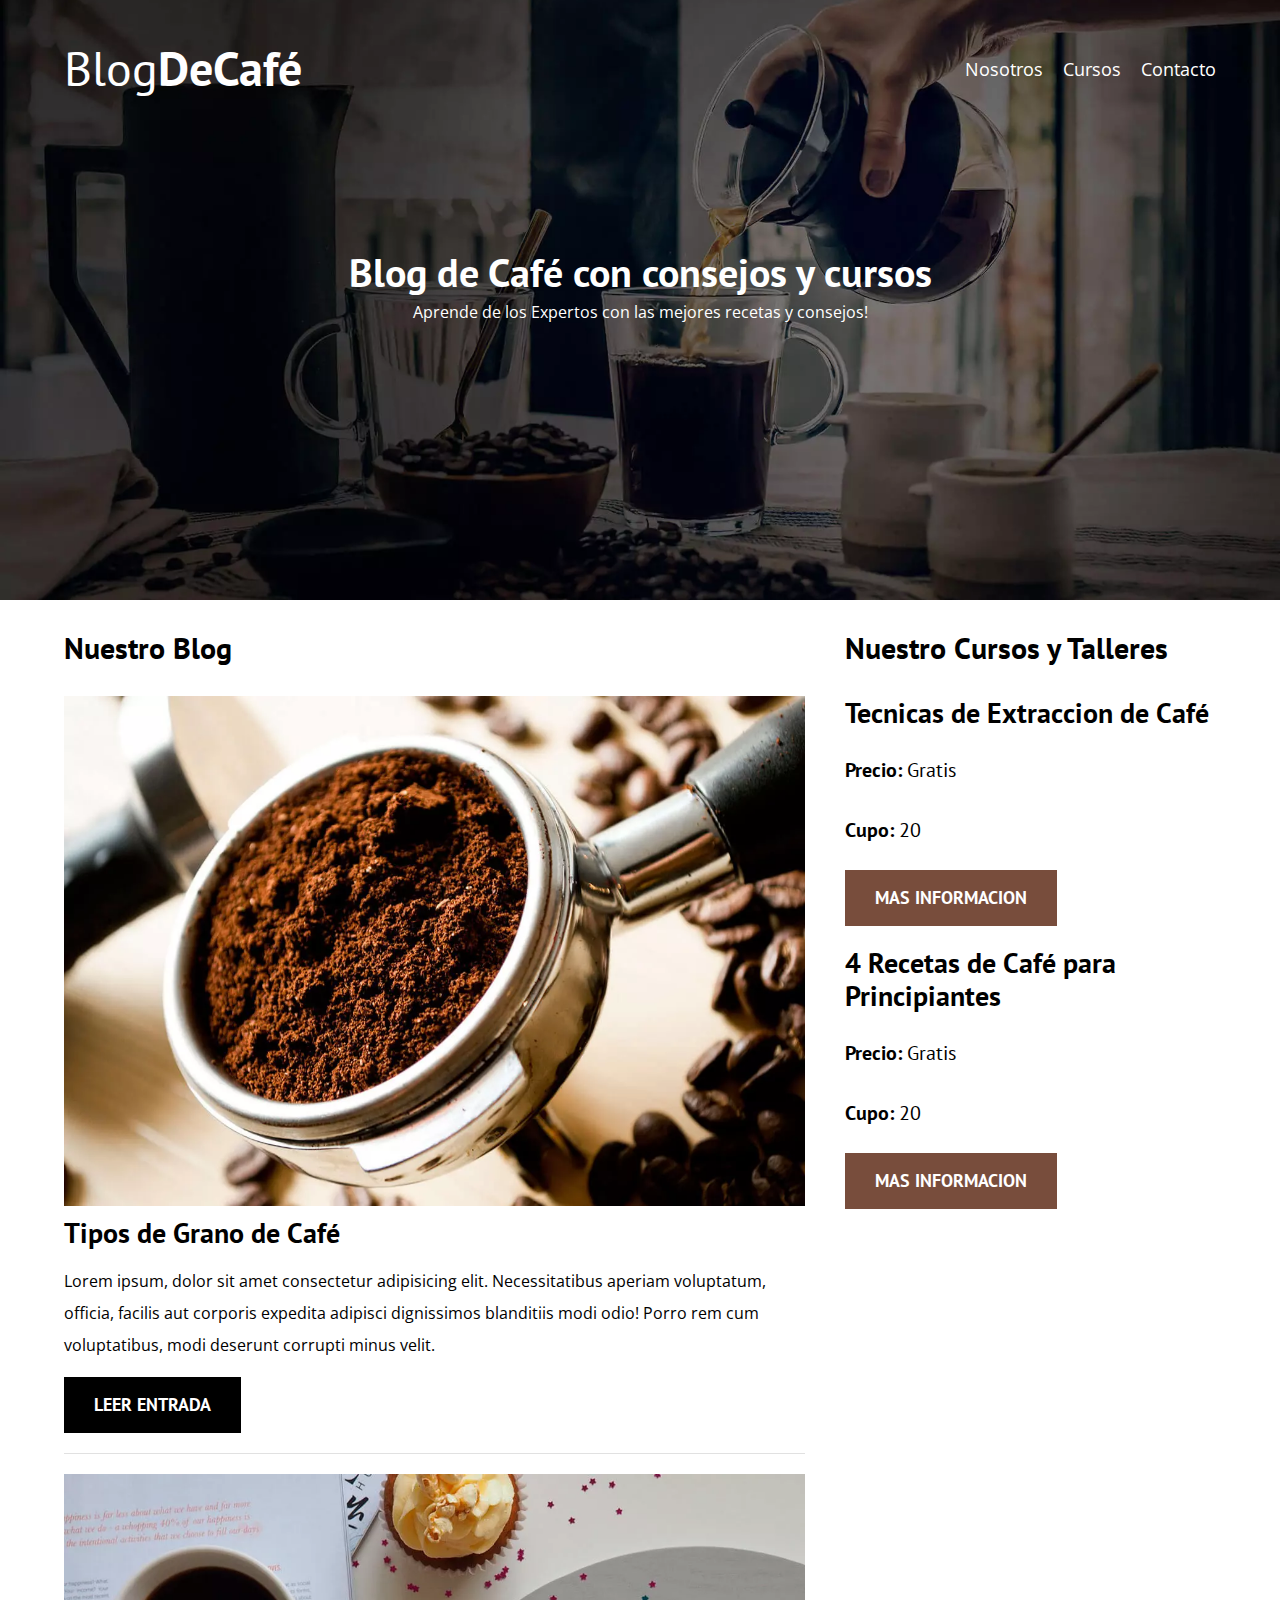
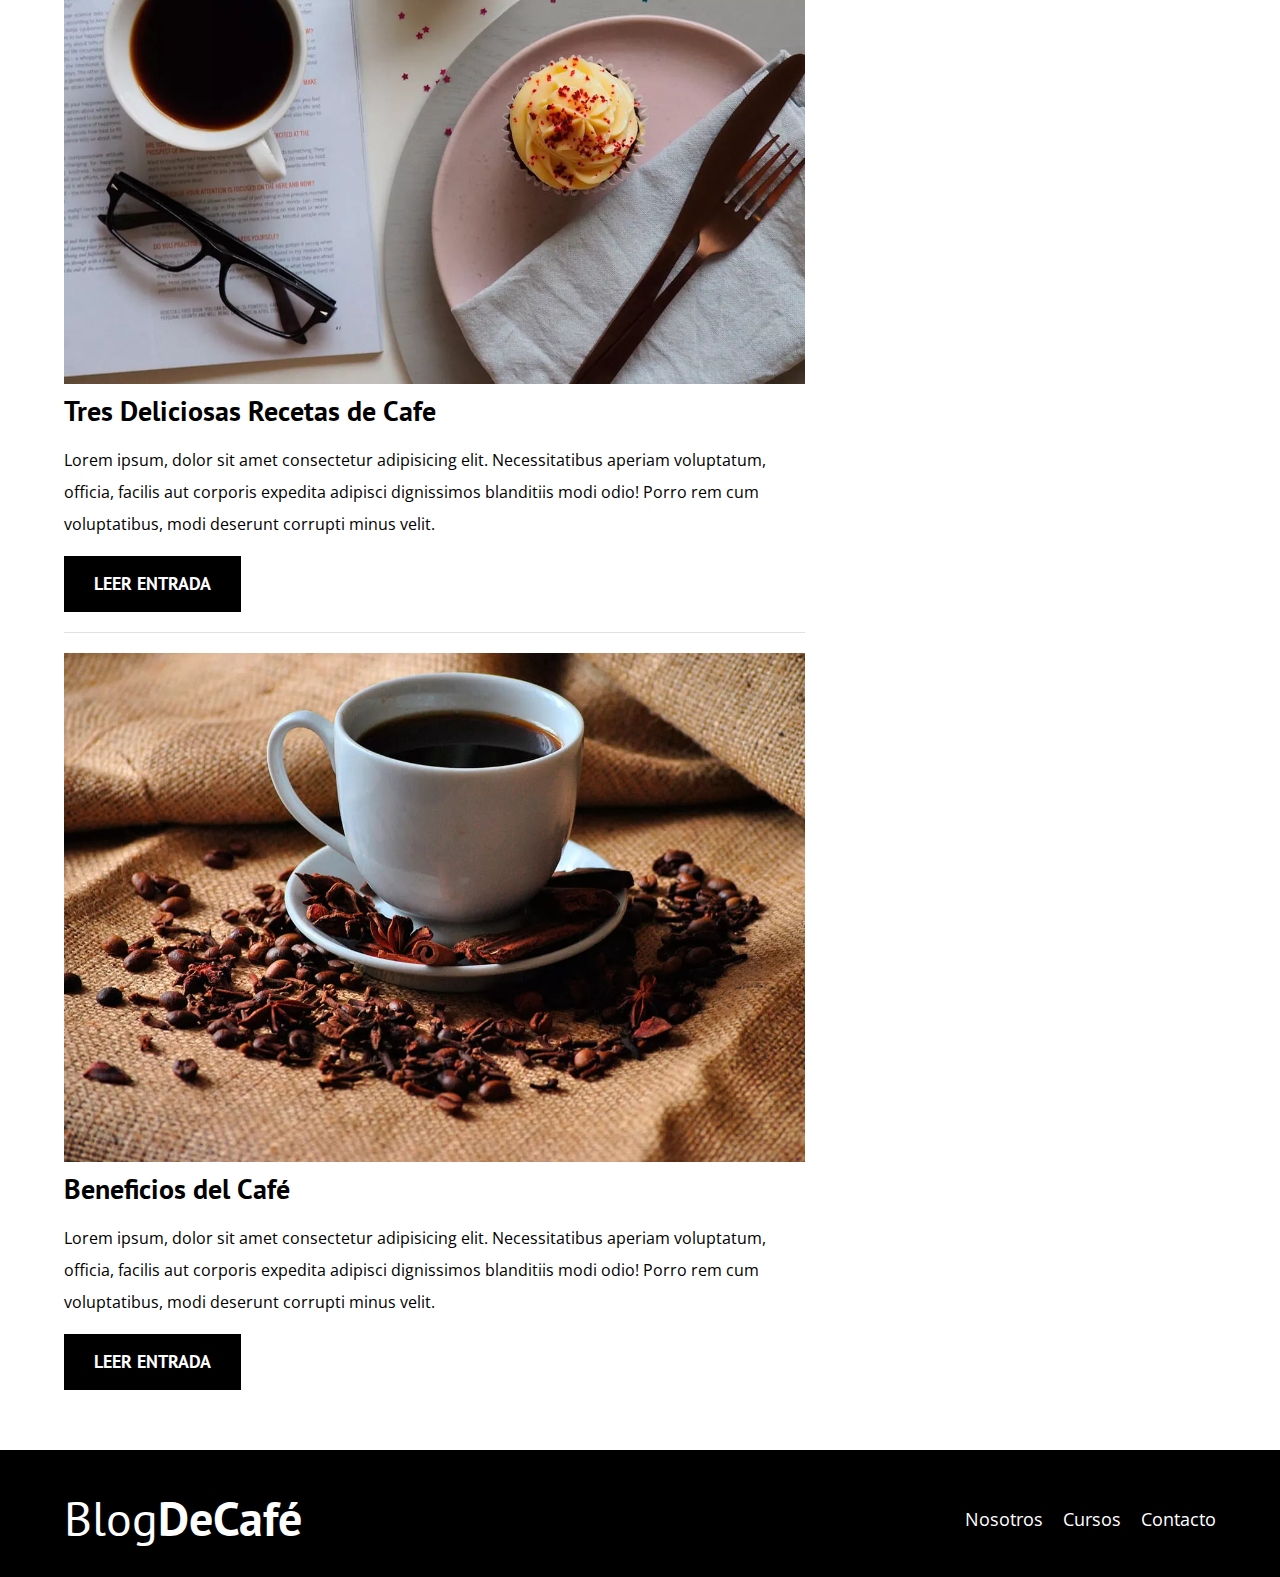
<file: index.html>
<!DOCTYPE html>
<html lang="en">
<head>
    <meta charset="UTF-8">
    <meta http-equiv="X-UA-Compatible" content="IE=edge">
    <meta name="viewport" content="width=device-width, initial-scale=1.0">
    <title>BlogDeCafé</title>
    <!--   PREFETCH   -->
    <!-- el prefetch se utiliza para darel una mejor experiencia a usuario y sea mas rapido su navegacion prefetch va a cargar la siguiente pagina que mas visitas tendra el sitio web  -->
    <link rel="prefetch " href="nosotros.html " as="document">
     

    <link rel="preconnect" href="https://fonts.googleapis.com"> 
    <link rel="preconnect" href="https://fonts.gstatic.com" crossorigin> 
    
    

        <!-- ___________PRELOAD___________________-->
        <!--la diferencia de preload a prefetch es que va a cargar los archivos para una mejor carga del sitio web y con eso se tendra un mejor rendimiento para la hora en que el usuario visite el sitio-->


       <link rel="preload" href="css/normalize.css" as="style">
       <link rel="stylesheet" href="css/normalize.css">
       
       <link rel="preload" href="https://fonts.googleapis.com/css2?family=Open+Sans&family=PT+Sans:wght@400;700&display=swap" crossorigin="crossorigin" as="font">
       <link href="https://fonts.googleapis.com/css2?family=Open+Sans&family=PT+Sans:wght@400;700&display=swap" rel="stylesheet">



       <link rel="preload" href="css/style.css" as="style">
       <link rel="stylesheet" href="css/style.css">
       
 

       <!-- TODO ESTO NOS VA A DAR MEJORAS EN EL PERFORMANCE EN LA CARGA DE LA PAGINA AL USUARIO EN LOS DISPOSITIVOS EN LOS CUALES SE HABRA LA PAGINA-->



</head>
<body>
    <header class="header">
        <div class="contenedor">
            <div class="barra">
                <a class="logo" href="index.html"><!--al hacer click en el logo se redirecionara a la pagina principal por eso es que se le pone el index.html -->
                    <h1 class="logo__nombre no-margin centrar-texto">Blog<span class="logo__bold">DeCafé</span></h1><!--se asigna span por que DE CAFE estara en negritas a comparacion de BLOG y se le asigna la clase LOGO__BOLD  -->
                </a>
                <!--este seria el tercer bloque aqui se crearan tres enlaces  nosotros cursos y contacto-->
            <nav class="navegacion">
                <a href=" nosotros.html" class="navegacion__enlace">Nosotros</a>
                <a href="cursos.html" class="navegacion__enlace">Cursos</a>
                <a href="contacto.html" class="navegacion__enlace">Contacto</a>
                </nav>
            </div>
        </div>
        <div class="header__texto "> <!--esta clase pertenece al bloque header por eso tiene ese doble guion bajo al ser un elemento de ese bloque -->
             <h2 class="no-margin">Blog de Café con consejos y cursos<!--todos los headers agregan algo de margen con esta clase se les va a quitar --></h2>
                <p class="no-margin">Aprende de los Expertos con las mejores recetas y consejos!  </p><!--este parrafo tambien tendra la clase de no margin   -->
             
             
        </div>

    </header>
    <div class="contenedor contenido-principal">
        <main class="blog">
            <h3>Nuestro Blog</h3>
            <!--cuando se tiene un blog se tiene que colocar en una etiqueta llamada article -->
            <article class="entrada"><!-- este seria un bloque con una entrada de blog-->
                <!-- Se utiliza WEBP para las imagenes por que tienen un mejor sorporte para los archivos de imagenes con el cual se ahorra tiempos de carga y con esto se hace una mejor experiencia a la hora de visitar el sitio web se adjunta el JPG por que en algunos navegadores antiguos no se puede utilizar el formato  ñ .WEBP por lo cual si no carga uno carga el otro usando la compatibilidad del navegador  -->
            <div class="entrada__imagen">
                <picture>
                    <source loading="lazy" srcset="img/blog1.webp" type="image/webp">
                    <img loading="lazy" src="img/blog1.jpg" alt="imagen blog">
                </picture>
                
            </div>
            <div class="entrada__contenido">
                <h4 class="no-margin">Tipos de Grano de Café</h4>
                <p>Lorem ipsum, dolor sit amet consectetur adipisicing elit. Necessitatibus aperiam voluptatum, officia, facilis aut corporis expedita adipisci dignissimos blanditiis modi odio! Porro rem cum voluptatibus, modi deserunt corrupti minus velit.</p>
                <a href="entrada.html" class="boton boton--primario">Leer Entrada</a>
            </div>
                 
            </article>

            <article class="entrada"><!-- este seria un bloque con una entrada de blog-->
                <div class="entrada__imagen">
                    <picture>
                        <source loading="lazy" srcset="img/blog2.webp" type="image/webp">
                        <img loading="lazy" src="img/blog2.jpg" alt="imagen blog">
                    </picture>
                </div>
                <div class="entrada__contenido">
                    <h4 class="no-margin">Tres Deliciosas Recetas de Cafe</h4>
                    <p>Lorem ipsum, dolor sit amet consectetur adipisicing elit. Necessitatibus aperiam voluptatum, officia, facilis aut corporis expedita adipisci dignissimos blanditiis modi odio! Porro rem cum voluptatibus, modi deserunt corrupti minus velit.</p>
                    <a href="entrada.html" class="boton boton--primario">Leer Entrada</a>
                </div>
                     
                </article>

                <article class="entrada"><!-- este seria un bloque con una entrada de blog-->
                    <div class="entrada__imagen"> <!--Se UTILIZA LAZY LOADING PARA QUE LAS IMAGENES A LA HORA DE ABRIR EL NAVEGADOR CARGUEN SOLO CUANDO EL USUARIO LAS VISUALIZE ESTO PARA DARLE UNA BUENA GESTION DE RECURSOS Y EL PERFORMANCE DE LAS APLICACIONES WEB AL SISTEMA -->
                        <picture>
                            <source loading="lazy" srcset="img/blog3.webp" type="image/webp">
                            <img loading="lazy" src="img/blog3.jpg" alt="imagen blog">
                        </picture>
                      
                    </div>
                    <div class="entrada__contenido">
                        <h4 class="no-margin">Beneficios del Café</h4>
                        <p>Lorem ipsum, dolor sit amet consectetur adipisicing elit. Necessitatibus aperiam voluptatum, officia, facilis aut corporis expedita adipisci dignissimos blanditiis modi odio! Porro rem cum voluptatibus, modi deserunt corrupti minus velit.</p>
                        <a href="entrada.html" class="boton boton--primario">Leer Entrada</a>
                    </div>
                         
                    </article>

                    
        </main>
            <aside class="sidebar">
            <h3>Nuestro Cursos y Talleres</h3>  
            <!--esta etiqueta llamada UL LISTA NO ORDENADA se utiliza para -->
            <ul class="cursos no-padding">
                <li class="widget-curso">
                    <h4 class="no-margin">Tecnicas de Extraccion de Café</h4>
                    <p class="widget-curso__label">Precio: 
                        <span class="widget-curso__info">Gratis </span>
                    </p>
                    <p class="widget-curso__label">Cupo: 
                        <span class="widget-curso__info">20</span>
                    </p>
                    <a href="entrada.html" class="boton boton--secundario">Mas Informacion</a>

                </li>
                <li class="widget-curso">
                    <h4 class="no-margin">4 Recetas de Café para Principiantes</h4>
                    <p class="widget-curso__label">Precio: 
                        <span class="widget-curso__info">Gratis </span>
                    </p>
                    <p class="widget-curso__label">Cupo: 
                        <span class="widget-curso__info">20</span>
                    </p>
                    <a href="entrada.html" class="boton boton--secundario">Mas Informacion</a>

                </li>
                
            </ul>
            </aside>
        
    </div>
    <footer class="footer"><!--se le pone el footer para poder aplicarle el color negro y el cotenedor para centrarlo y que no se vaya a las orillas -->
        <div class="contenedor">
            <div class="barra">
                <a class="logo" href="index.html"><!--al hacer click en el logo se redirecionara a la pagina principal por eso es que se le pone el index.html -->
                    <h1 class="logo__nombre no-margin centrar-texto">Blog<span class="logo__bold">DeCafé</span></h1><!--se asigna span por que DE CAFE estara en negritas a comparacion de BLOG y se le asigna la clase LOGO__BOLD  -->
                </a>
                <!--este seria el tercer bloque aqui se crearan tres enlaces  nosotros cursos y contacto-->
            <nav class="navegacion">
                <a href=" nosotros.html" class="navegacion__enlace">Nosotros</a>
                <a href="cursos.html" class="navegacion__enlace">Cursos</a>
                <a href="contacto.html" class="navegacion__enlace">Contacto</a>
                </nav>
            </div>
        </div>
    </footer>
     <script src="js/modernizr.js"></script>
</body>
</html>
</file>
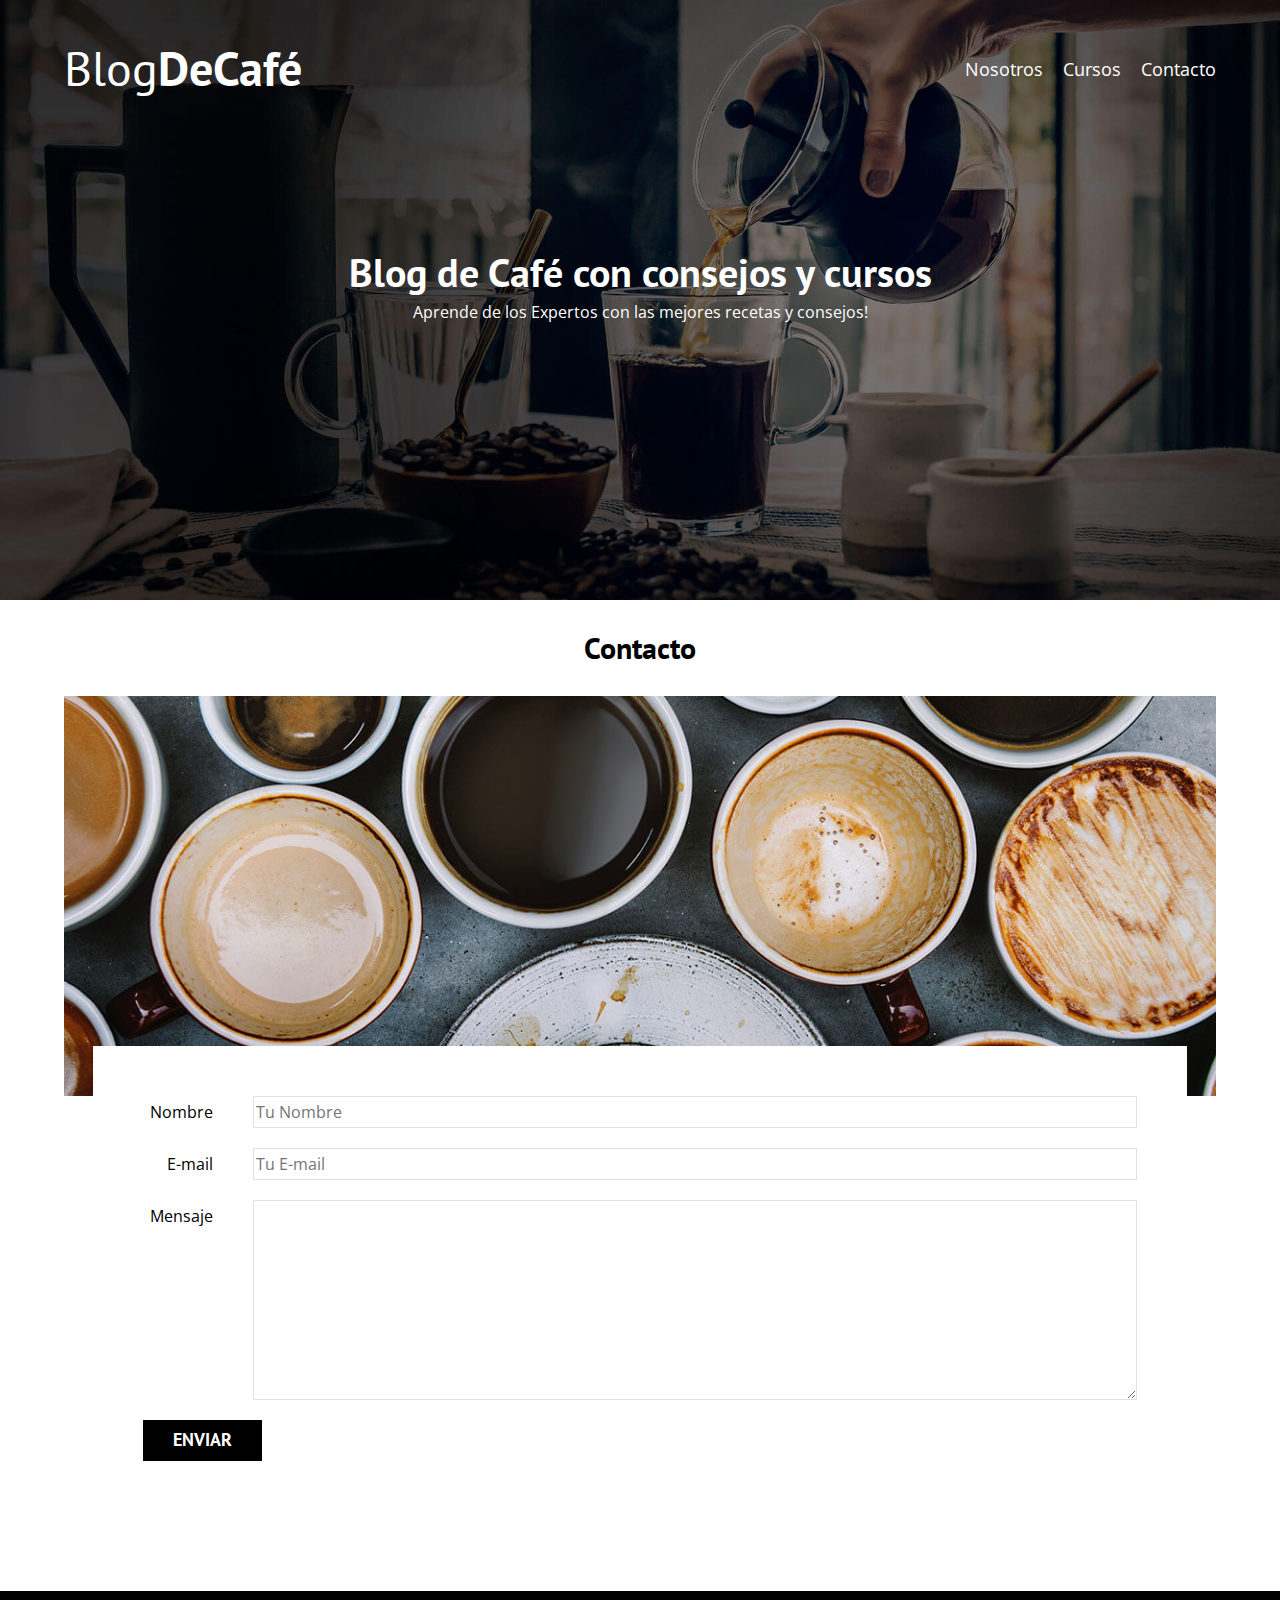
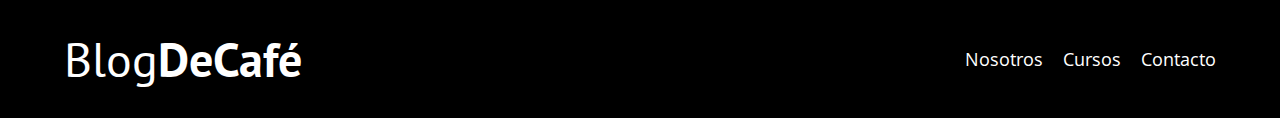
<file: contacto.html>
<!DOCTYPE html>
<html lang="en">
<head>
    <meta charset="UTF-8">
    <meta http-equiv="X-UA-Compatible" content="IE=edge">
    <meta name="viewport" content="width=device-width, initial-scale=1.0">
    <title>BlogDeCafé</title>
    <link rel="stylesheet" href="css/normalize.css">
    <link rel="preconnect" href="https://fonts.googleapis.com"> 
    <link rel="preconnect" href="https://fonts.gstatic.com" crossorigin> 
    <link href="https://fonts.googleapis.com/css2?family=Open+Sans&family=PT+Sans:wght@400;700&display=swap" rel="stylesheet">
    <link rel="stylesheet" href="css/style.css">
     
</head>
<body>
    <header class="header">
        <div class="contenedor">
            <div class="barra">
                <a class="logo" href="index.html"><!--al hacer click en el logo se redirecionara a la pagina principal por eso es que se le pone el index.html -->
                    <h1 class="logo__nombre no-margin centrar-texto">Blog<span class="logo__bold">DeCafé</span></h1><!--se asigna span por que DE CAFE estara en negritas a comparacion de BLOG y se le asigna la clase LOGO__BOLD  -->
                </a>
                <!--este seria el tercer bloque aqui se crearan tres enlaces  nosotros cursos y contacto-->
            <nav class="navegacion">
                <a href=" nosotros.html" class="navegacion__enlace">Nosotros</a>
                <a href="cursos.html" class="navegacion__enlace">Cursos</a>
                <a href="contacto.html" class="navegacion__enlace">Contacto</a>
                </nav>
            </div>
        </div>
        <div class="header__texto "> <!--esta clase pertenece al bloque header por eso tiene ese doble guion bajo al ser un elemento de ese bloque -->
             <h2 class="no-margin">Blog de Café con consejos y cursos<!--todos los headers agregan algo de margen con esta clase se les va a quitar --></h2>
                <p class="no-margin">Aprende de los Expertos con las mejores recetas y consejos!  </p><!--este parrafo tambien tendra la clase de no margin   -->
             
             
        </div>

    </header>
    <main class="contenedor">
        <h3 class="centrar-texto">Contacto</h3>
        <div class="contacto-bg"> 
        </div>

        <form class="formulario">
            <div class="campo">
            <label class="campo__label" for="nombre">Nombre</label>
            <input 
                    class="campo__field"
                     type="text" 
                    placeholder="Tu Nombre" 
                    id="nombre">
            </div>

        <div class="campo ">
            <label class="campo__label" for="email">E-mail</label>
            <input 
                    class="campo__field"
                    type="email" 
                    placeholder="Tu E-mail" 
                    id="email">
            </div>

        <div class="campo">
            <label class="campo__label" for="mensaje">Mensaje</label>
            <textarea 
                    class="campo__field campo__field--textarea"
                    id="mensaje">
            </textarea>
        </div>
        <div class="campo">
            <input 
                    type="submit" 
                    value="enviar" 
                    class="boton boton--primario">
        </div>
        </form>
        
    </main>
    <footer class="footer"><!--se le pone el footer para poder aplicarle el color negro y el cotenedor para centrarlo y que no se vaya a las orillas -->
        <div class="contenedor">
            <div class="barra">
                <a class="logo" href="index.html"><!--al hacer click en el logo se redirecionara a la pagina principal por eso es que se le pone el index.html -->
                    <h1 class="logo__nombre no-margin centrar-texto">Blog<span class="logo__bold">DeCafé</span></h1><!--se asigna span por que DE CAFE estara en negritas a comparacion de BLOG y se le asigna la clase LOGO__BOLD  -->
                </a>
                <!--este seria el tercer bloque aqui se crearan tres enlaces  nosotros cursos y contacto-->
            <nav class="navegacion">
                <a href=" nosotros.html" class="navegacion__enlace">Nosotros</a>
                <a href="cursos.html" class="navegacion__enlace">Cursos</a>
                <a href="contacto.html" class="navegacion__enlace">Contacto</a>
                </nav>
            </div>
        </div>
    </footer>
</body>
</html>
</file>
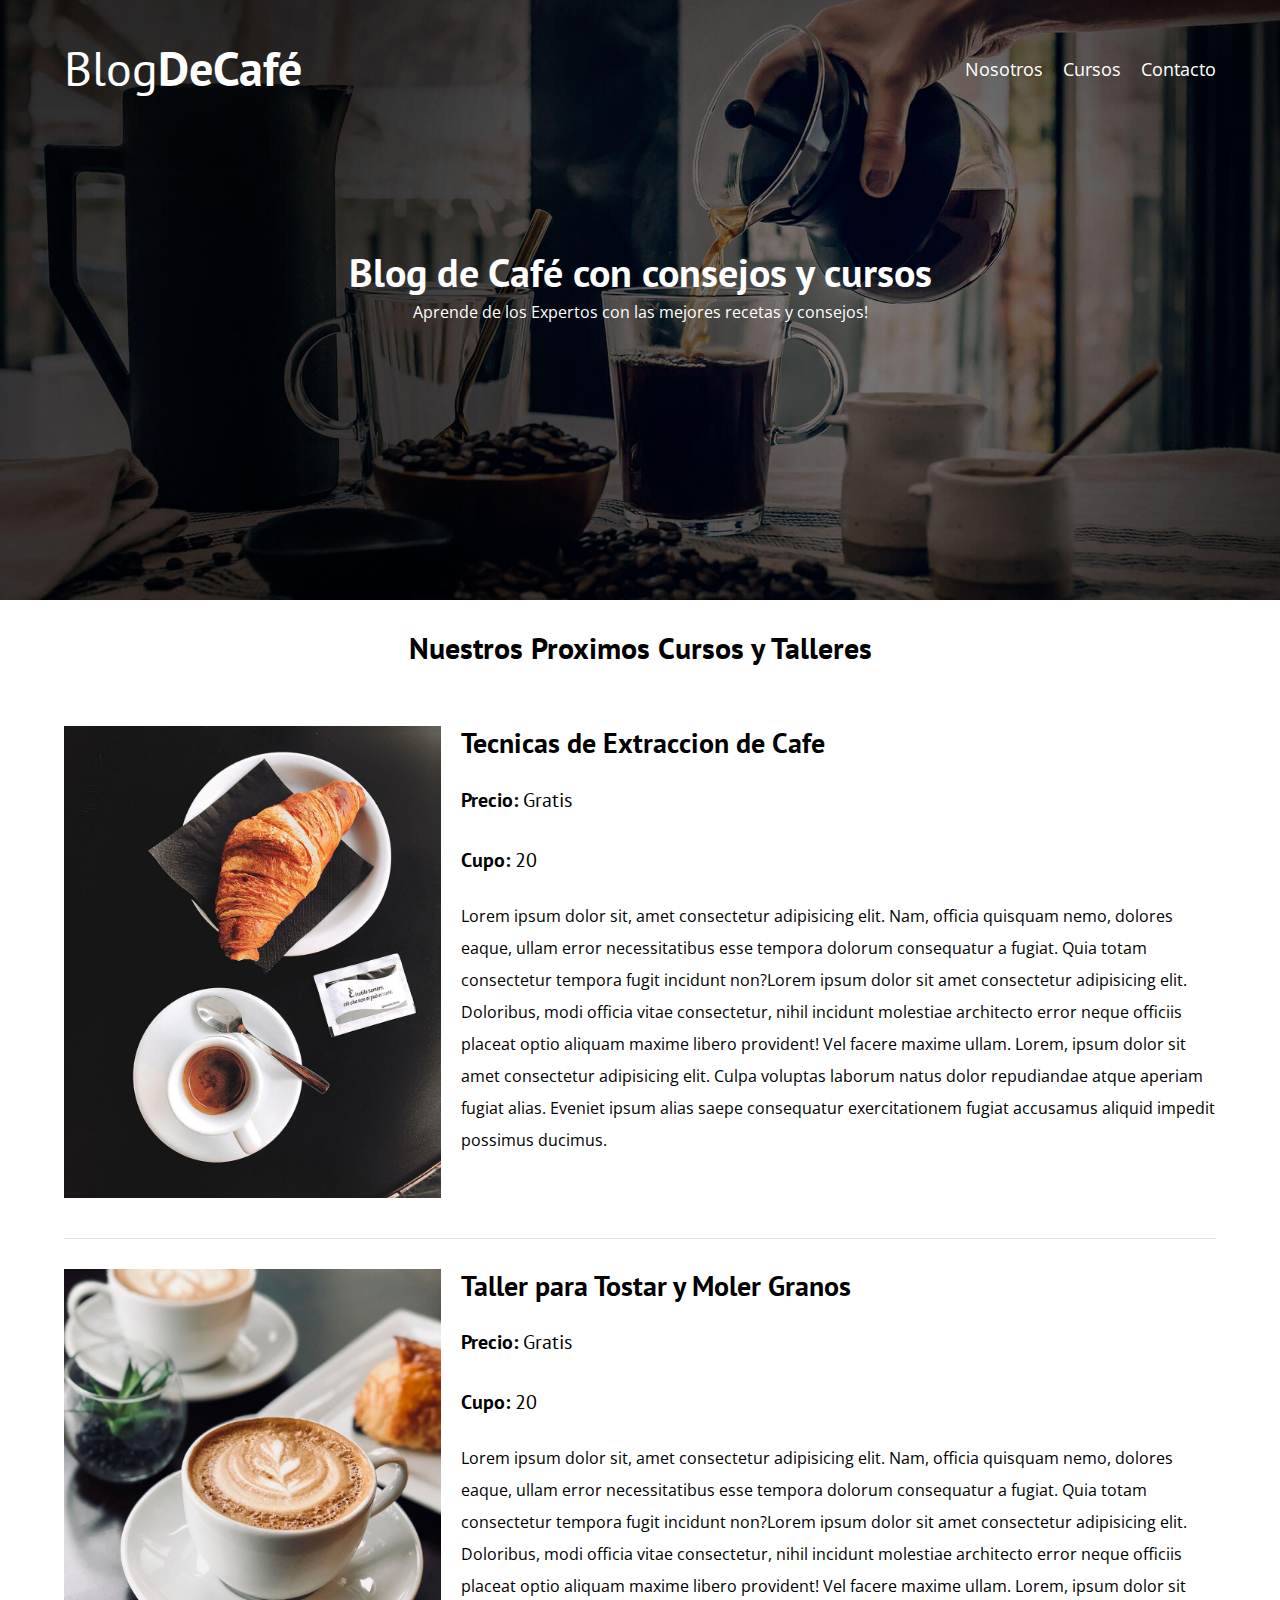
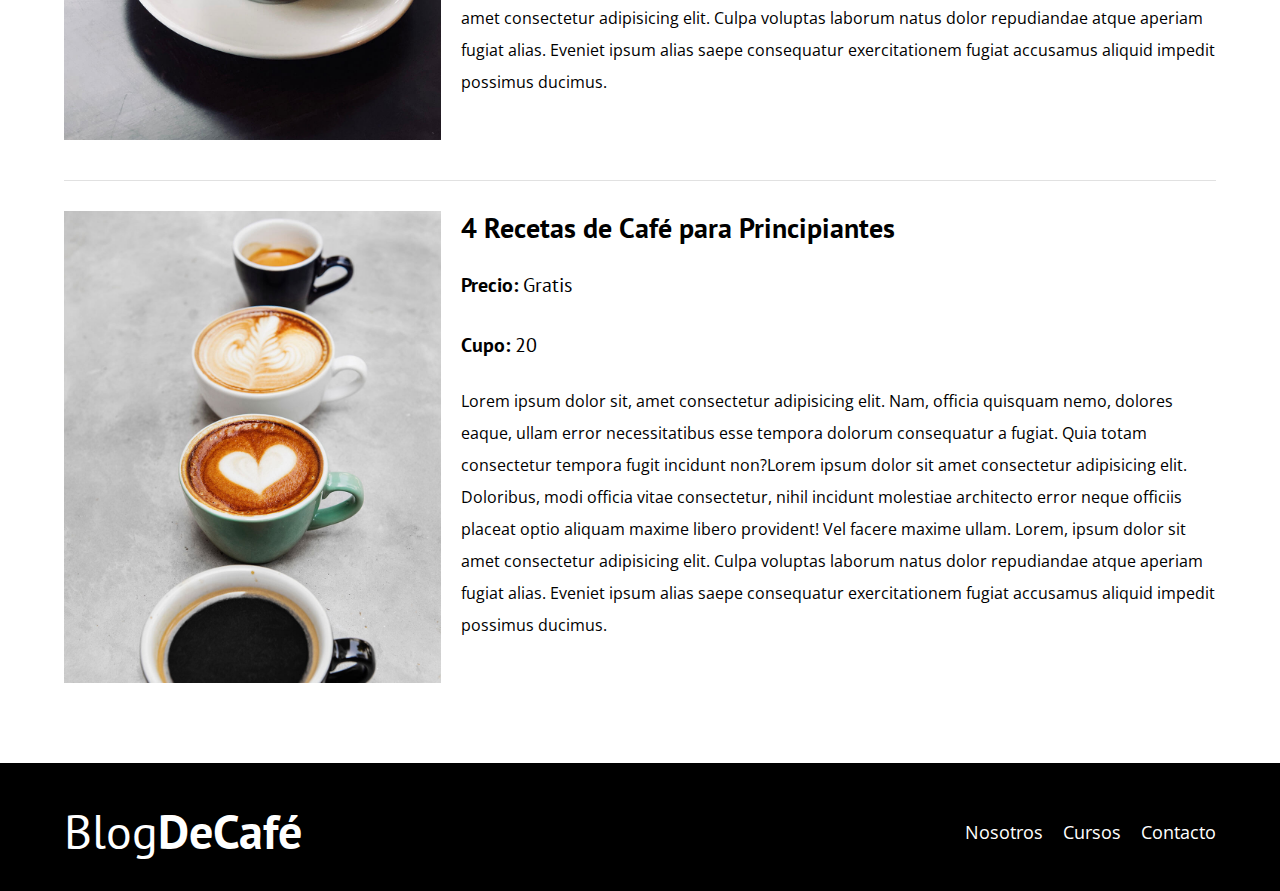
<file: cursos.html>
<!DOCTYPE html>
<html lang="en">
<head>
    <meta charset="UTF-8">
    <meta http-equiv="X-UA-Compatible" content="IE=edge">
    <meta name="viewport" content="width=device-width, initial-scale=1.0">
    <title>BlogDeCafé</title>
    <link rel="stylesheet" href="css/normalize.css">
    <link rel="preconnect" href="https://fonts.googleapis.com"> 
    <link rel="preconnect" href="https://fonts.gstatic.com" crossorigin> 
    <link href="https://fonts.googleapis.com/css2?family=Open+Sans&family=PT+Sans:wght@400;700&display=swap" rel="stylesheet">
    <link rel="stylesheet" href="css/style.css">
     
</head>
<body>
    <header class="header">
        <div class="contenedor">
            <div class="barra">
                <a class="logo" href="index.html"><!--al hacer click en el logo se redirecionara a la pagina principal por eso es que se le pone el index.html -->
                    <h1 class="logo__nombre no-margin centrar-texto">Blog<span class="logo__bold">DeCafé</span></h1><!--se asigna span por que DE CAFE estara en negritas a comparacion de BLOG y se le asigna la clase LOGO__BOLD  -->
                </a>
                <!--este seria el tercer bloque aqui se crearan tres enlaces  nosotros cursos y contacto-->
            <nav class="navegacion">
                <a href=" nosotros.html" class="navegacion__enlace">Nosotros</a>
                <a href="cursos.html" class="navegacion__enlace">Cursos</a>
                <a href="contacto.html" class="navegacion__enlace">Contacto</a>
                </nav>
            </div>
        </div>
        <div class="header__texto "> <!--esta clase pertenece al bloque header por eso tiene ese doble guion bajo al ser un elemento de ese bloque -->
             <h2 class="no-margin">Blog de Café con consejos y cursos<!--todos los headers agregan algo de margen con esta clase se les va a quitar --></h2>
                <p class="no-margin">Aprende de los Expertos con las mejores recetas y consejos!  </p><!--este parrafo tambien tendra la clase de no margin   -->
             
             
        </div>
    </header>

<main class="contenedor">
        <h3 class="centrar-texto">Nuestros Proximos Cursos y Talleres</h3>
        <div class="curso">
            <div class="curso__imagen">
                <img src="img/curso1.jpg" alt="imagen del curso">
            </div>
         <div class="curso__informacion">
        
    <!--++++++++++++++++++++++++++++++++++++++++++++++++++++++++++++++++++++-->
                <h4 class="no-margin">Tecnicas de Extraccion de Cafe</h4>
                <p class="curso__label">Precio: 
                    <span class="curso__info">Gratis </span>
                </p>
                <p class="curso__label">Cupo: 
                    <span class="curso__info">20</span>
                </p>
                <p class="curso__descripcion">
                    Lorem ipsum dolor sit, amet consectetur adipisicing elit. Nam, officia quisquam nemo, dolores eaque, ullam error necessitatibus esse tempora dolorum consequatur a fugiat. Quia totam consectetur tempora fugit incidunt non?Lorem ipsum dolor sit amet consectetur adipisicing elit. Doloribus, modi officia vitae consectetur, nihil incidunt molestiae architecto error neque officiis placeat optio aliquam maxime libero provident! Vel facere maxime ullam. Lorem, ipsum dolor sit amet consectetur adipisicing elit. Culpa voluptas laborum natus dolor repudiandae atque aperiam fugiat alias. Eveniet ipsum alias saepe consequatur exercitationem fugiat accusamus aliquid impedit possimus ducimus.
                </p>
        
           </div><!--Este cierra el curso informacion-->
           </div><!--Este Div Cierra el Curso-->
    
           
           <div class="curso">
            <div class="curso__imagen">
                <img src="img/curso2.jpg" alt="imagen del curso">
            </div>
           <div class="curso__informacion">
                <h4 class="no-margin">Taller para Tostar y Moler Granos</h4>
                <p class="curso__label">Precio: 
                    <span class="curso__info">Gratis </span>
                </p>
                <p class="curso__label">Cupo: 
                    <span class="curso__info">20</span>
                </p>
                <p class="curso__descripcion ">
                    Lorem ipsum dolor sit, amet consectetur adipisicing elit. Nam, officia quisquam nemo, dolores eaque, ullam error necessitatibus esse tempora dolorum consequatur a fugiat. Quia totam consectetur tempora fugit incidunt non?Lorem ipsum dolor sit amet consectetur adipisicing elit. Doloribus, modi officia vitae consectetur, nihil incidunt molestiae architecto error neque officiis placeat optio aliquam maxime libero provident! Vel facere maxime ullam. Lorem, ipsum dolor sit amet consectetur adipisicing elit. Culpa voluptas laborum natus dolor repudiandae atque aperiam fugiat alias. Eveniet ipsum alias saepe consequatur exercitationem fugiat accusamus aliquid impedit possimus ducimus.
                </p>
        
           </div><!--Este cierra el curso informacion-->
           </div><!--Este Div Cierra el Curso-->
        
           <div class="curso">
            <div class="curso__imagen">
                <img src="img/curso3.jpg" alt="imagen del curso">
            </div>
           <div class="curso__informacion">
                <h4 class="no-margin">4 Recetas de Café para Principiantes</h4>
                <p class="curso__label">Precio: 
                    <span class="widget-curso__info">Gratis </span>
                </p>
                <p class="curso__label">Cupo: 
                    <span class="curso__info">20</span>
                </p>
                <p class="curso__descripcion ">
                    Lorem ipsum dolor sit, amet consectetur adipisicing elit. Nam, officia quisquam nemo, dolores eaque, ullam error necessitatibus esse tempora dolorum consequatur a fugiat. Quia totam consectetur tempora fugit incidunt non?Lorem ipsum dolor sit amet consectetur adipisicing elit. Doloribus, modi officia vitae consectetur, nihil incidunt molestiae architecto error neque officiis placeat optio aliquam maxime libero provident! Vel facere maxime ullam. Lorem, ipsum dolor sit amet consectetur adipisicing elit. Culpa voluptas laborum natus dolor repudiandae atque aperiam fugiat alias. Eveniet ipsum alias saepe consequatur exercitationem fugiat accusamus aliquid impedit possimus ducimus.
                </p>
        
           </div><!--Este cierra el curso informacion-->
           </div><!--Este Div Cierra el Curso-->
        
</main>
    <footer class="footer"><!--se le pone el footer para poder aplicarle el color negro y el cotenedor para centrarlo y que no se vaya a las orillas -->
        <div class="contenedor">
            <div class="barra">
                <a class="logo" href="index.html"><!--al hacer click en el logo se redirecionara a la pagina principal por eso es que se le pone el index.html -->
                    <h1 class="logo__nombre no-margin centrar-texto">Blog<span class="logo__bold">DeCafé</span></h1><!--se asigna span por que DE CAFE estara en negritas a comparacion de BLOG y se le asigna la clase LOGO__BOLD  -->
                </a>
                <!--este seria el tercer bloque aqui se crearan tres enlaces  nosotros cursos y contacto-->
            <nav class="navegacion">
                <a href=" nosotros.html" class="navegacion__enlace">Nosotros</a>
                <a href="cursos.html" class="navegacion__enlace">Cursos</a>
                <a href="contacto.html" class="navegacion__enlace">Contacto</a>
                </nav>
            </div>
        </div>
    </footer>
</body>
</html>
</file>
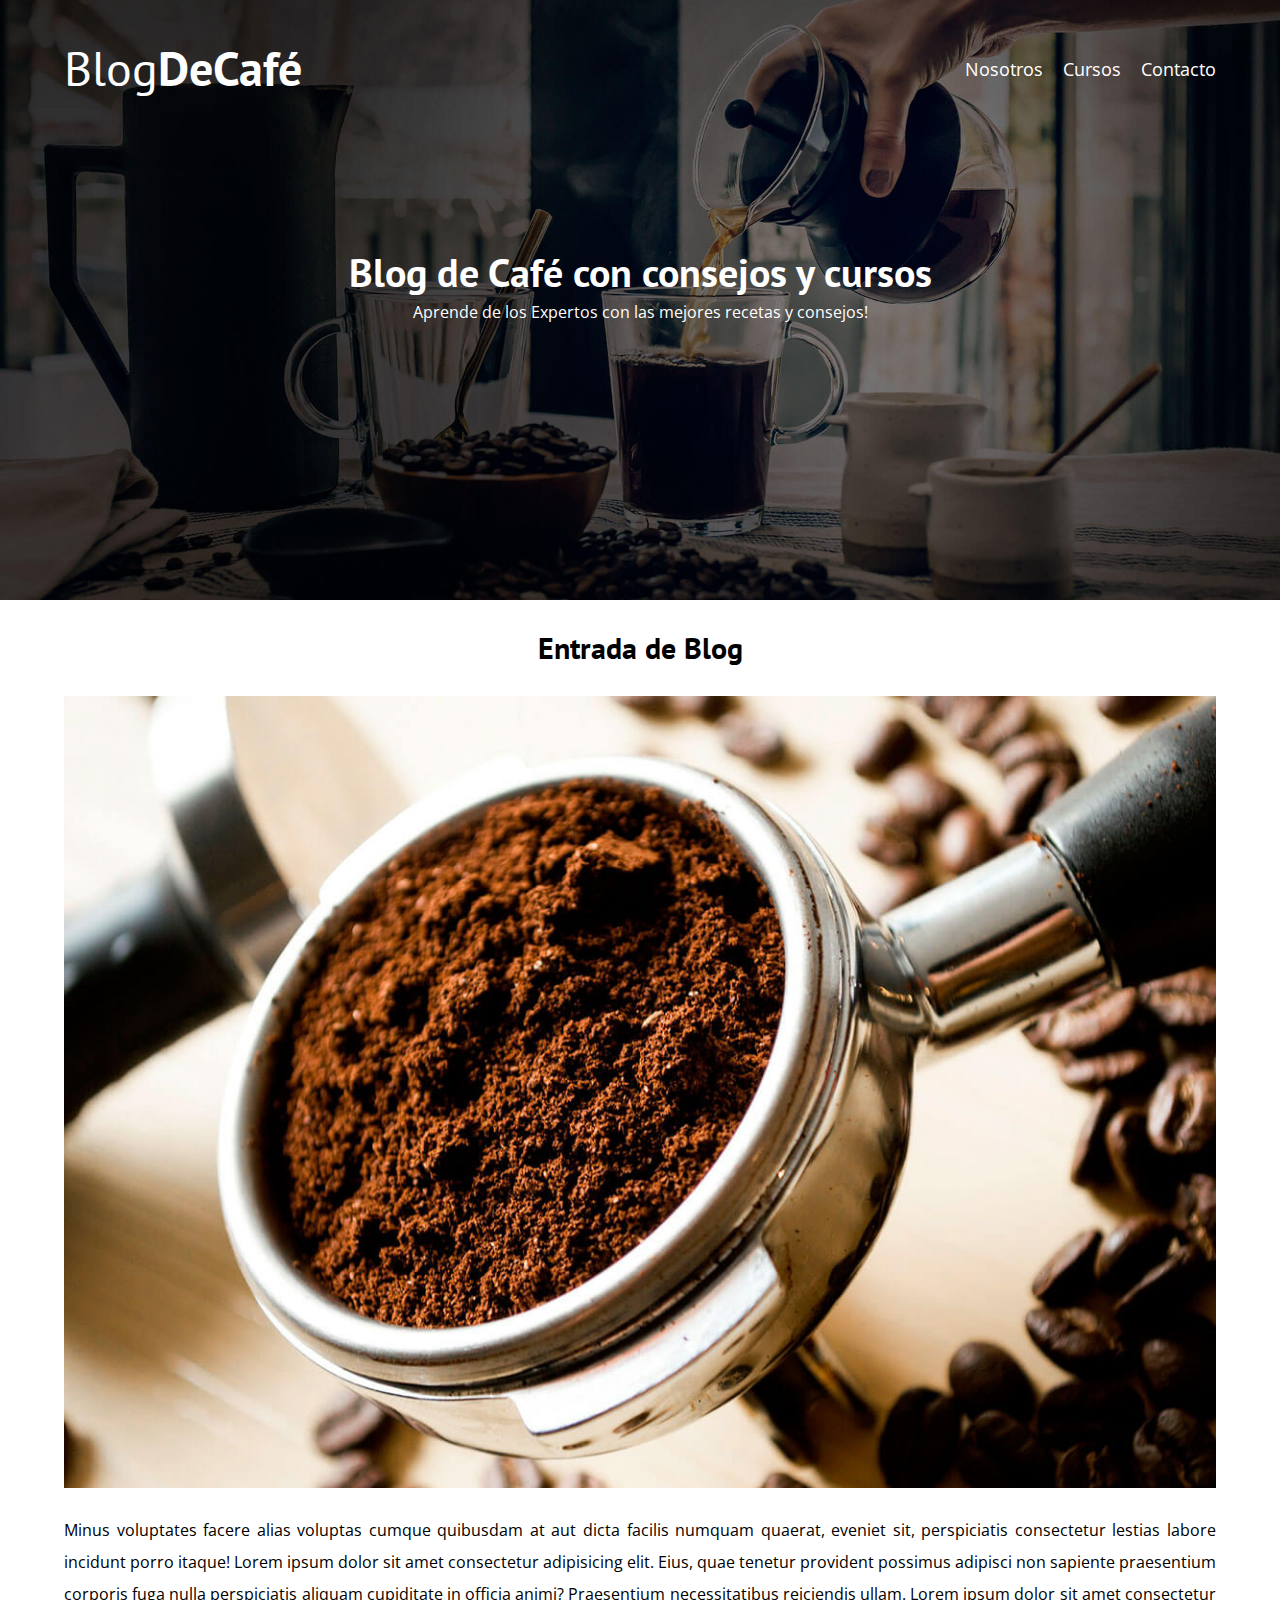
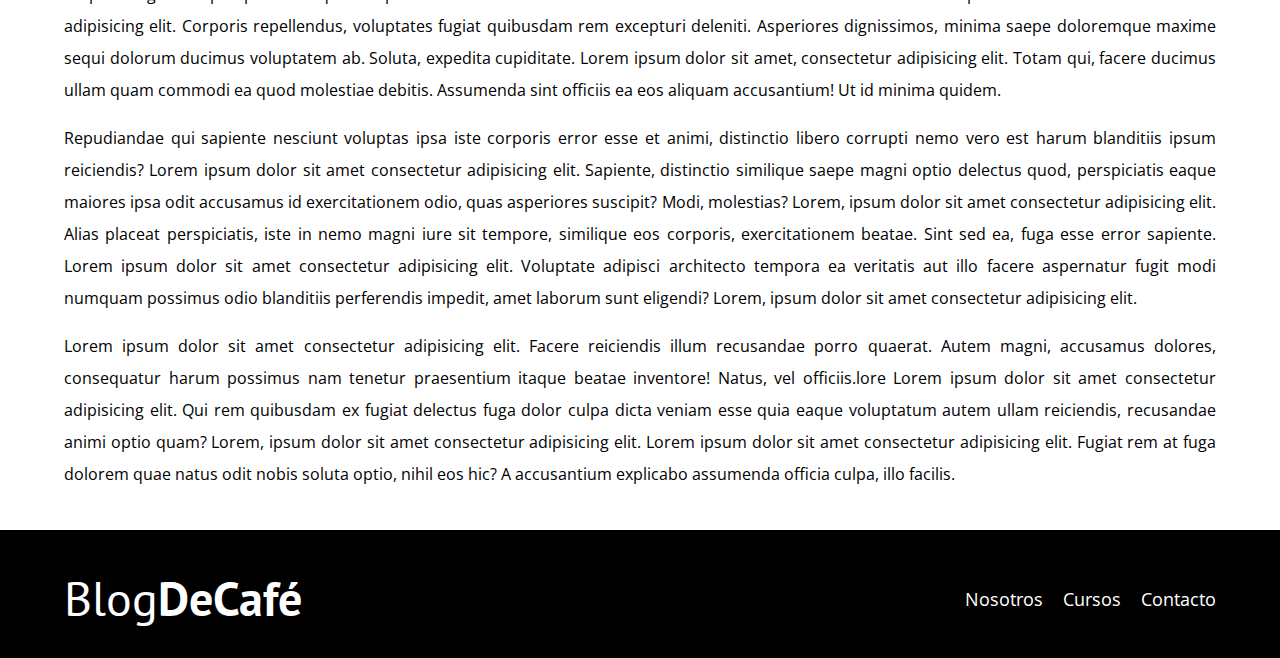
<file: entrada.html>
<!DOCTYPE html>
<html lang="en">
<head>
    <meta charset="UTF-8">
    <meta http-equiv="X-UA-Compatible" content="IE=edge">
    <meta name="viewport" content="width=device-width, initial-scale=1.0">
    <title>BlogDeCafé</title>
    <link rel="stylesheet" href="css/normalize.css">
    <link rel="preconnect" href="https://fonts.googleapis.com"> 
    <link rel="preconnect" href="https://fonts.gstatic.com" crossorigin> 
    <link href="https://fonts.googleapis.com/css2?family=Open+Sans&family=PT+Sans:wght@400;700&display=swap" rel="stylesheet">
    <link rel="stylesheet" href="css/style.css">
     
</head>
<body>
    <header class="header">
        <div class="contenedor">
            <div class="barra">
                <a class="logo" href="index.html"><!--al hacer click en el logo se redirecionara a la pagina principal por eso es que se le pone el index.html -->
                    <h1 class="logo__nombre no-margin centrar-texto">Blog<span class="logo__bold">DeCafé</span></h1><!--se asigna span por que DE CAFE estara en negritas a comparacion de BLOG y se le asigna la clase LOGO__BOLD  -->
                </a>
                <!--este seria el tercer bloque aqui se crearan tres enlaces  nosotros cursos y contacto-->
            <nav class="navegacion">
                <a href=" nosotros.html" class="navegacion__enlace">Nosotros</a>
                <a href="cursos.html" class="navegacion__enlace">Cursos</a>
                <a href="contacto.html" class="navegacion__enlace">Contacto</a>
                </nav>
            </div>
        </div>
        <div class="header__texto "> <!--esta clase pertenece al bloque header por eso tiene ese doble guion bajo al ser un elemento de ese bloque -->
             <h2 class="no-margin">Blog de Café con consejos y cursos<!--todos los headers agregan algo de margen con esta clase se les va a quitar --></h2>
                <p class="no-margin">Aprende de los Expertos con las mejores recetas y consejos!  </p><!--este parrafo tambien tendra la clase de no margin   -->
             
             
        </div>

    </header>
    <main class="contenedor">
        <h3 class="centrar-texto">Entrada de Blog</h3>

        <img src="img/blog1.jpg" alt="Imagen de Entrada">
            
    <div style="text-align:justify">
        <p>Minus voluptates facere alias voluptas cumque quibusdam at aut dicta facilis numquam quaerat, eveniet sit, perspiciatis consectetur lestias labore incidunt porro itaque! Lorem ipsum dolor sit amet consectetur adipisicing elit. Eius, quae tenetur provident possimus adipisci non sapiente praesentium corporis fuga nulla perspiciatis aliquam cupiditate in officia animi? Praesentium necessitatibus reiciendis ullam. Lorem ipsum dolor sit amet consectetur adipisicing elit. Corporis repellendus, voluptates fugiat quibusdam rem excepturi deleniti. Asperiores dignissimos, minima saepe doloremque maxime sequi dolorum ducimus voluptatem ab. Soluta, expedita cupiditate. Lorem ipsum dolor sit amet, consectetur adipisicing elit. Totam qui, facere ducimus ullam quam commodi ea quod molestiae debitis. Assumenda sint officiis ea eos aliquam accusantium! Ut id minima quidem.</p><p>Repudiandae qui sapiente nesciunt voluptas ipsa iste corporis error esse et animi, distinctio libero corrupti nemo vero est harum blanditiis ipsum reiciendis? Lorem ipsum dolor sit amet consectetur adipisicing elit. Sapiente, distinctio similique saepe magni optio delectus quod, perspiciatis eaque maiores ipsa odit accusamus id exercitationem odio, quas asperiores suscipit? Modi, molestias? Lorem, ipsum dolor sit amet consectetur adipisicing elit. Alias placeat perspiciatis, iste in nemo magni iure sit tempore, similique eos corporis, exercitationem beatae. Sint sed ea, fuga esse error sapiente. Lorem ipsum dolor sit amet consectetur adipisicing elit. Voluptate adipisci architecto tempora ea veritatis aut illo facere aspernatur fugit modi numquam possimus odio blanditiis perferendis impedit, amet laborum sunt eligendi? Lorem, ipsum dolor sit amet consectetur adipisicing elit.</p> 
        <p>Lorem ipsum dolor sit amet consectetur adipisicing elit. Facere reiciendis illum recusandae porro quaerat. Autem magni, accusamus dolores, consequatur harum possimus nam tenetur praesentium itaque beatae inventore! Natus, vel officiis.lore Lorem ipsum dolor sit amet consectetur adipisicing elit. Qui rem quibusdam ex fugiat delectus fuga dolor culpa dicta veniam esse quia eaque voluptatum autem ullam reiciendis, recusandae animi optio quam? Lorem, ipsum dolor sit amet consectetur adipisicing elit. Lorem ipsum dolor sit amet consectetur adipisicing elit. Fugiat rem at fuga dolorem quae natus odit nobis soluta optio, nihil eos hic? A accusantium explicabo assumenda officia culpa, illo facilis.</p></div>
    </main>
    <footer class="footer"><!--se le pone el footer para poder aplicarle el color negro y el cotenedor para centrarlo y que no se vaya a las orillas -->
        <div class="contenedor">
            <div class="barra">
                <a class="logo" href="index.html"><!--al hacer click en el logo se redirecionara a la pagina principal por eso es que se le pone el index.html -->
                    <h1 class="logo__nombre no-margin centrar-texto">Blog<span class="logo__bold">DeCafé</span></h1><!--se asigna span por que DE CAFE estara en negritas a comparacion de BLOG y se le asigna la clase LOGO__BOLD  -->
                </a>
                <!--este seria el tercer bloque aqui se crearan tres enlaces  nosotros cursos y contacto-->
            <nav class="navegacion">
                <a href=" nosotros.html" class="navegacion__enlace">Nosotros</a>
                <a href="cursos.html" class="navegacion__enlace">Cursos</a>
                <a href="contacto.html" class="navegacion__enlace">Contacto</a>
                </nav>
            </div>
        </div>
    </footer>
</body>
</html>
</file>
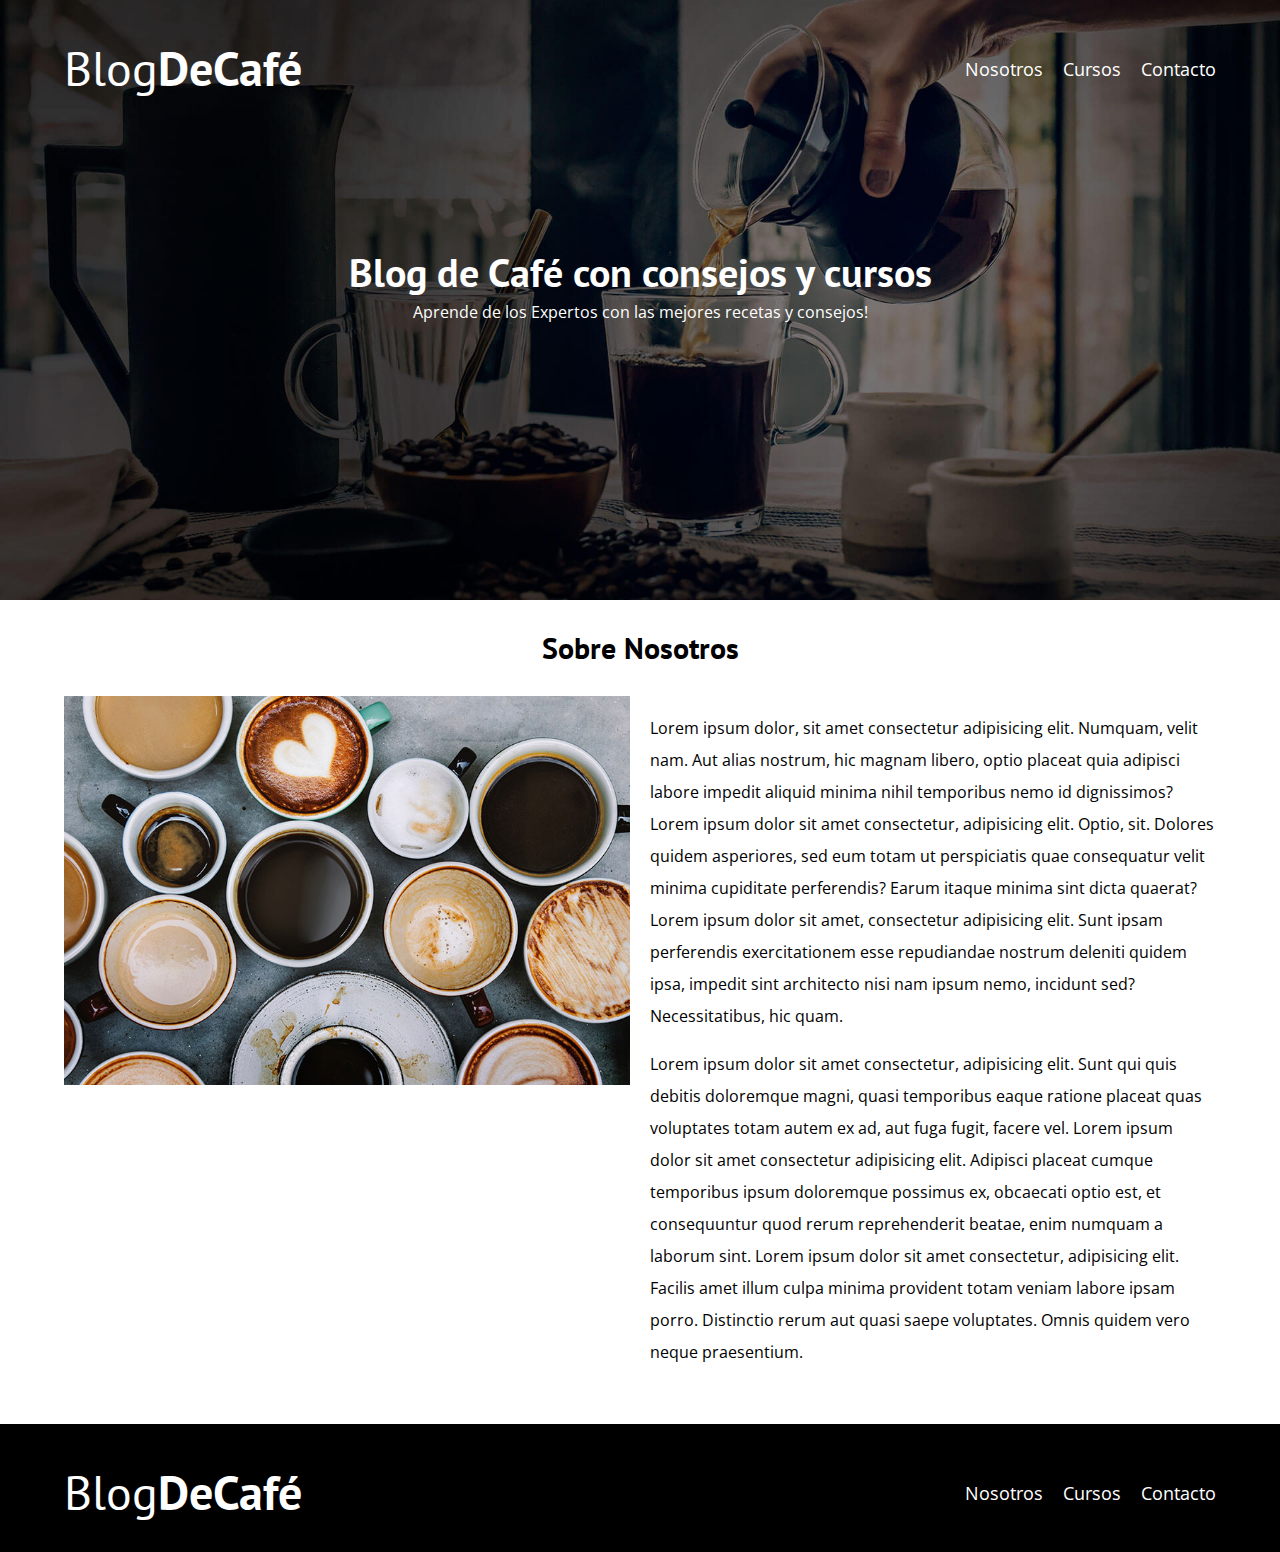
<file: nosotros.html>
<!DOCTYPE html>
<html lang="en">
<head>
    <meta charset="UTF-8">
    <meta http-equiv="X-UA-Compatible" content="IE=edge">
    <meta name="viewport" content="width=device-width, initial-scale=1.0">
    <title>BlogDeCafé</title>
    <link rel="stylesheet" href="css/normalize.css">
    <link rel="preconnect" href="https://fonts.googleapis.com"> 
    <link rel="preconnect" href="https://fonts.gstatic.com" crossorigin> 
    <link href="https://fonts.googleapis.com/css2?family=Open+Sans&family=PT+Sans:wght@400;700&display=swap" rel="stylesheet">
    <link rel="stylesheet" href="css/style.css">
     
</head>
<body>
    <header class="header">
        <div class="contenedor">
            <div class="barra">
                <a class="logo" href="index.html"><!--al hacer click en el logo se redirecionara a la pagina principal por eso es que se le pone el index.html -->
                    <h1 class="logo__nombre no-margin centrar-texto">Blog<span class="logo__bold">DeCafé</span></h1><!--se asigna span por que DE CAFE estara en negritas a comparacion de BLOG y se le asigna la clase LOGO__BOLD  -->
                </a>
                <!--este seria el tercer bloque aqui se crearan tres enlaces  nosotros cursos y contacto-->
            <nav class="navegacion">
                <a href=" nosotros.html" class="navegacion__enlace">Nosotros</a>
                <a href="cursos.html" class="navegacion__enlace">Cursos</a>
                <a href="contacto.html" class="navegacion__enlace">Contacto</a>
                </nav>
            </div>
        </div>
        <div class="header__texto "> <!--esta clase pertenece al bloque header por eso tiene ese doble guion bajo al ser un elemento de ese bloque -->
             <h2 class="no-margin">Blog de Café con consejos y cursos<!--todos los headers agregan algo de margen con esta clase se les va a quitar --></h2>
                <p class="no-margin">Aprende de los Expertos con las mejores recetas y consejos!  </p><!--este parrafo tambien tendra la clase de no margin   -->
             
             
        </div>

    </header>
    <main class="contenedor">
        <h3 class="centrar-texto">Sobre Nosotros</h3>
        <div class="sobre-nosotros">
        <div class="sobre-nosotros__imagen">
            <img src="img/nosotros.jpg" alt="imagen nosotros">
        </div>
        <div class="sobre-nosotros__texto">
           <p> Lorem ipsum dolor, sit amet consectetur adipisicing elit. Numquam, velit nam. Aut alias nostrum, hic magnam libero, optio placeat quia adipisci labore impedit aliquid minima nihil temporibus nemo id dignissimos? Lorem ipsum dolor sit amet consectetur, adipisicing elit. Optio, sit. Dolores quidem asperiores, sed eum totam ut perspiciatis quae consequatur velit minima cupiditate perferendis? Earum itaque minima sint dicta quaerat?
             Lorem ipsum dolor sit amet, consectetur adipisicing elit. Sunt ipsam perferendis exercitationem esse repudiandae nostrum deleniti quidem ipsa, impedit sint architecto nisi nam ipsum nemo, incidunt sed? Necessitatibus, hic quam.</p>
             <p>    Lorem ipsum dolor sit amet consectetur, adipisicing elit. Sunt qui quis debitis doloremque magni, quasi temporibus eaque ratione placeat quas voluptates totam autem ex ad, aut fuga fugit, facere vel.
           Lorem ipsum dolor sit amet consectetur adipisicing elit. Adipisci placeat cumque temporibus ipsum doloremque possimus ex, obcaecati optio est, et consequuntur quod rerum reprehenderit beatae, enim numquam a laborum sint. Lorem ipsum dolor sit amet consectetur, adipisicing elit. Facilis amet illum culpa minima provident totam veniam labore ipsam porro. Distinctio rerum aut quasi saepe voluptates. Omnis quidem vero neque praesentium.</p>
        </div>
    </div>
    </main>
    <footer class="footer"><!--se le pone el footer para poder aplicarle el color negro y el cotenedor para centrarlo y que no se vaya a las orillas -->
        <div class="contenedor">
            <div class="barra">
                <a class="logo" href="index.html"><!--al hacer click en el logo se redirecionara a la pagina principal por eso es que se le pone el index.html -->
                    <h1 class="logo__nombre no-margin centrar-texto">Blog<span class="logo__bold">DeCafé</span></h1><!--se asigna span por que DE CAFE estara en negritas a comparacion de BLOG y se le asigna la clase LOGO__BOLD  -->
                </a>
                <!--este seria el tercer bloque aqui se crearan tres enlaces  nosotros cursos y contacto-->
            <nav class="navegacion">
                <a href=" nosotros.html" class="navegacion__enlace">Nosotros</a>
                <a href="cursos.html" class="navegacion__enlace">Cursos</a>
                <a href="contacto.html" class="navegacion__enlace">Contacto</a>
                </nav>
            </div>
        </div>
    </footer>
</body>
</html>
</file>
<file: css/style.css>
:root{
    /*Se registran en los customs properties los elementos con los cuales se va a trabajar en este caso las fuentes y la paleta de colores */
    /*Fuentes*/
    --fuenteHeading: 'PT Sans', sans-serif;
    --fuenteParrafos: 'Open Sans', sans-serif;
    /*Colores*/
    --primario: #784D3C ;
    --gris: #e1e1e1;
    --blanco: #ffffff;
    --negro: #000000;
}

  html{
      box-sizing: border-box;/* esto hace que el borde no afecte el ancho de nuestros elementos*/
      font-size: 62.5%; /* 1 rem es igual a 10 pixeles esto tiene que ir en todos los proyectos como recomendacion del profesor  */
  }

  *, *:before, *,*:after{
      box-sizing: inherit;/* Lo que hace inerit es heredar el objeto padre en este caso el html tiene la ventaja que si se utiliza en otro selector suele ser mas dinamico */
  }
  body{
       font-family: var(--fuenteParrafos); /*El body llevara la fuente parrafos que seria open sans san serif*/
        font-size: 1.6rem;
         line-height: 2; /*un interlineado de 2*/
  }

  /* GLOBALES*/
    .contenedor{
          max-width: 120rem;
            width: 90%;
            width: min(90%, 120rem);/* lo que hace este min va a plicar el valor de estas dos que sea menor es decri son dos lineas o se puede hacer en una linea y el resultado seria el mismo */ 
             margin: 0 auto;
    }

    a{
        text-decoration: none; /* A todos los enlaces se les va a quitar el interlineado por eso es none en lugar de orderline*/
        }

    h1,h2,h3,h4{
        font-family: var(--fuenteHeading); /*Todos los hs headins   van a llevar como fuente el heading*/   
        line-height: 1.2;/* esto por que en algunos dispositivos mobiles se veia muy gruesa la letra*/

    }
    h1{ /* a todos se les va a asignar individualmente un tamaño de fuente*/
          font-size: 4.8rem;
    }
    h2{
        font-size: 4rem;
    }
    h3{
        font-size: 3rem;
    }
    h4{
        font-size: 2.8rem;
    }
    img{
        max-width: 100%; /*Las imagenes van a tener un maxwidth del 100por ciento */
    }

    /*---------UTILIDADES------------------------------*/
    .no-margin{
     /*agregando esta clase podemos eliminar margenes segun requiramos */
     margin:0;
    }
    .no-padding{
         padding:0; /*hay elementos que agregan un padding automaticamente*/
    }
    .centrar-texto{
          text-align: center; /*esto es para centrar el texto*/
    }
/*----------------------HEADER------------------------------*/
/*Se utiliza la fincion WEBP para definir que se utiliza la imagen pero en el formato WEBP si es que el navegador es compatible */
.webp .header{
    background-image: url(../img/banner.webp);
}
/*En caso que no lo soporte se le agrega la clase no WEBP es decir que no lo soporta    ESTO SE PUEDE HACER GRACIAS A MODERNIZR*/
.no-webp .header{
    background-image: url(../img/banner.jpg);/*se manda a llamar a la imagen*/
}
.header{
    background-image: url(../img/banner.jpg);
    height: 60rem; /*se le dimensiona la altura  de la imagen*/
    background-size: cover; /*todas las imagenes de fondo se repiten por lo cual se le pone esta linea*/
    background-repeat: no-repeat;/* para que tome todo el espacio disponible se le pone esta linea */
    background-position: center center;/* esto se utiliza para que al hacer la pagina mas pequeña la imagen fluya y se adapte al tamaño que el usuario le asigne  se le asigna "center,center" por que la imagen se le asigna la alineacion verticalmente y horizontalmente  cuando se otiliza background size cover usualmente se mantendra center center   */

}
.header__texto{
    text-align: center ;/*esto para que este el texto centrado */
     /*y todo el texto va a tener un color blanco con esta variable */
     color: var(--blanco);/*se le asigna el color a el header en este caso el color blanco */
     margin-top: 5rem;/*esto para tener algo de separacion  */

}
@media (min-width: 768px){
    .header__texto{
        margin-top: 15rem;
         
    }
    
}
.barra{
    padding-top: 4rem;

}
/*vamos a definir esa barra que contiene el bloque de logo y el bloque de navegacion*/
@media (min-width: 768px){
    .barra{
        display: flex;
        justify-content: space-between;/* esto se utiliza para alinear contenido horizontal uno de el lado derecho y el otro del lado izquierdo   */
        align-items: center;/*align items para alinear verticalmente  */
    }
}
.logo{
    color: var(--blanco);/*el logo se le asigna un color blanco*/
}  
.logo__nombre{
    font-weight: 400;/*esto le va a hacer en una letra mas delgada*/
}
.logo__bold{
    font-weight: 700;/*esto le va a hacer en una letra mas gruesa que el logo nombre*/     
}
@media (min-width: 768px){/*se le pone este media Query por que al hacer mas grande la pagina se mantienen los tres (nosnotros cursos y contactos uno debajo del otro por la orden display block)*/
   .navegacion{
        display: flex;/*con esto se colocan uno frente al otro a lo horizontal a la hora de hacer mas grande la pagina o ala hora de verlo en algin dispositivo con pantalla mas grande */
         /*se le pone un gap de 2 rem para que no esten juntos y tengan separacion */
         gap: 2rem;
          
   }  
    
}
.navegacion__enlace{
      display: block;/*esto es para que los elementos no esten uno junto al otro si no uno debajo del otro*/
        text-align: center;/*para que este centrada horizontalmente*/
         font-size: 1.8rem;/*tamaño de el texto*/
          color: var(--blanco); /*utilizamos nuestra variable de blanco*/
}
@media (min-width: 768px){/*esto para un dispositivo no movil es decir en una pantalla mayor a 768 pixeles*/
    .contenido-principal{
        display: grid;
        grid-template-columns: 2fr 1fr; /*de tres partes la primer parte toma dos terceras partes y el otro toma una de esas tres partes */
        column-gap: 4rem;


    }
    
}
.entrada{
    border-bottom: 1px solid var(--gris); /* primero se pasa el ancho del border "1px" el tipo del border  "SOLID"y el color "VAR(--GRIS)"esto se usa para separar una entrada de otra y que no queden juntas se utiliza BOTTOM para que la separacion sea unicamente en la parte inferior si se le pusiera solo BORDER seria un border en todas las direcciones se puede utilizar BORDER LEFT O RIGHT si solo se quisuiera tener un espacio a la derecha y a la izquierda  */
    margin-bottom: 2rem;/*para poder visualizar el borde que le asignamos  */ 
}
.entrada:last-of-type{ /*con esto le decimos que en la ultima entrada le quite el border ya que no se necesita*/
    border: none;
    margin-bottom: 0;
}
.boton{
    display: block;/*esto para que en un dispositivo mobvil tome todo el espacio disponible*/
    font-family: var(--fuenteHeading);/*para utilizar la fuente que declaramos arriba */
    color: var(--blanco);
    text-align: center;/*vamos a alinearlo horizontalmente*/
    padding: 1rem 3rem;/*1 rem arriba y abajo 3 rem izquierda y derecha*/
    font-size: 1.8rem;
    text-transform: uppercase;/*para que sea en mayusculas */
    font-weight: 700;/*para que sea en negritas*/
    margin-bottom: 2rem;/*para que haya separacion donde se utilize este boton haya separacion hacia abajo*/
    border: none;

}
@media (min-width: 768px){/*este media query por que al hacer grande la pagina el boton no cambia se queda como si estuviera en vista de mobil esto para que sea responsive */
    .boton{
    /*inline si va a repetar el width y el margin por eso se utiliza*/
    display: inline-block;
    }
}
.boton:hover{
     cursor: pointer;
     
}

.boton--primario{
    background-color: var(--negro);/*este color es del boton */

}
.boton--secundario{
    background-color: var(--primario);

}
.cursos{
    list-style: none; /*esto le quitara la viñetas · */

}
.widget-curso{ /*viene siendo este el blog*/
    border-bottom: 1px solid var(--gris);
    margin-bottom: 2rem;


}
.widget-curso, .curso:last-of-type{ /*esto por si agregan mas cursos siempre tomara el ultimo que se agrege y a ese le quitara el border y margin */
    border: none;
    margin-bottom: 0;

}

.widget-curso__label, .curso__label{
    font-family: var(--fuenteHeading);
    font-weight: bold;


}
.widget-curso__info, .curso__info{
    font-weight: normal;
     
}
.widget-curso__label,.curso__label,
 .widget-curso__info,.curso__info{
    font-size: 2rem; 
}
.footer{
    background-color: var(--negro);
    padding-bottom: 3rem; /*para tener algo de hacia adentro dela barra */
    /*para tener algo de separacion con el elemento de arriba */
    margin-top: 4rem;

}
/*------------SOBRE NOSOTROS--------------------------*/
@media (min-width: 768px){
    .sobre-nosotros{
        display:flex;
        justify-content: space-between;
        gap:2rem;
    }

/*$$$$$$$$$$$$$$$$$$$$CURSOS-$$$$$$$$$$$$$$$$$$$$$$$$$$$$$$*/

      .curso{
        padding: 3rem 0;
        border-bottom: 1px solid var(--gris);
    
    }
    @media (min-width:  768px){
        .curso{
            display:grid;
            grid-template-columns:1fr 2fr;
            column-gap: 2rem;
    
        }
        
    }
    .widget-curso:last-of-type{ /*esto por si agregan mas cursos siempre tomara el ultimo que se agrege y a ese le quitara el border y margin */
    border: none;
    margin-bottom: 0;

}
    .curso:last-of-type{
        border: none;
    
    }
    .sobre-nosotros__texto{
        flex:0 0 calc(50% - 1rem);

    }
    .sobre-nosotros__imagen{
        flex:0 0 calc(50% - 1rem);

    }
    
    .sobre-nosotros{
        display: grid;
        grid-template-columns: repeat(2, 1fr);
        column-gap: 2rem;
    }
}

    /*.sobre-nosotros__imagen, .sobre-nosotros__texto{
        flex-basis: 50%;/* con flex basis se tiene acceso a la version corta por que tambien se puede hacer con width : 50%;*/


    /*.sobre-nosotros
        display: grid;
        grid-template-columns: repeat (2, 1fr);
        column-gap: 2rem;

    }*/

    /*$$$$$$$$$$$$$$$$$$$CONTACTO$$$$$$$$$$$$$$$$$$$$$$$$*/

.contacto-bg{
    background-image: url(../img/contacto.jpg);
    height: 40rem;
    background-size: cover;
    background-repeat: no-repeat;
}
.formulario{
    background-color: var(--blanco);
    margin: -5rem auto 0 auto;/*si se le pusiera 5 rem seria hacia abajo pero al ponerle -5rem toma el valor negativo y hace que se obtenga movimiento inverso en este caso hacia arriba AUTO va a ser de lado derecho hacia abajo va a ser cero y de lado izquiero va a ser auto  */
     width: 95%; /*por que no toma todo el espacio dispobible*/
     padding: 5rem;
}   
.campo{
    display:flex;
    margin-bottom: 2rem;
    gap: 2rem;
}   

.campo__label{
    flex: 0 0 9rem;
    text-align: right;
    padding-right: 2rem;/*esto no es necesario si tenemos un gap pero por compatibilidad se puede usar para darle la separacion a lo que es el texto y las cajas de texto */
}

.campo__field{
    flex: 1;
    border: 1px solid  var(--gris);
    overflow: hidden;
} 

.campo__field--textarea{
    height: 200px;

}
</file>
